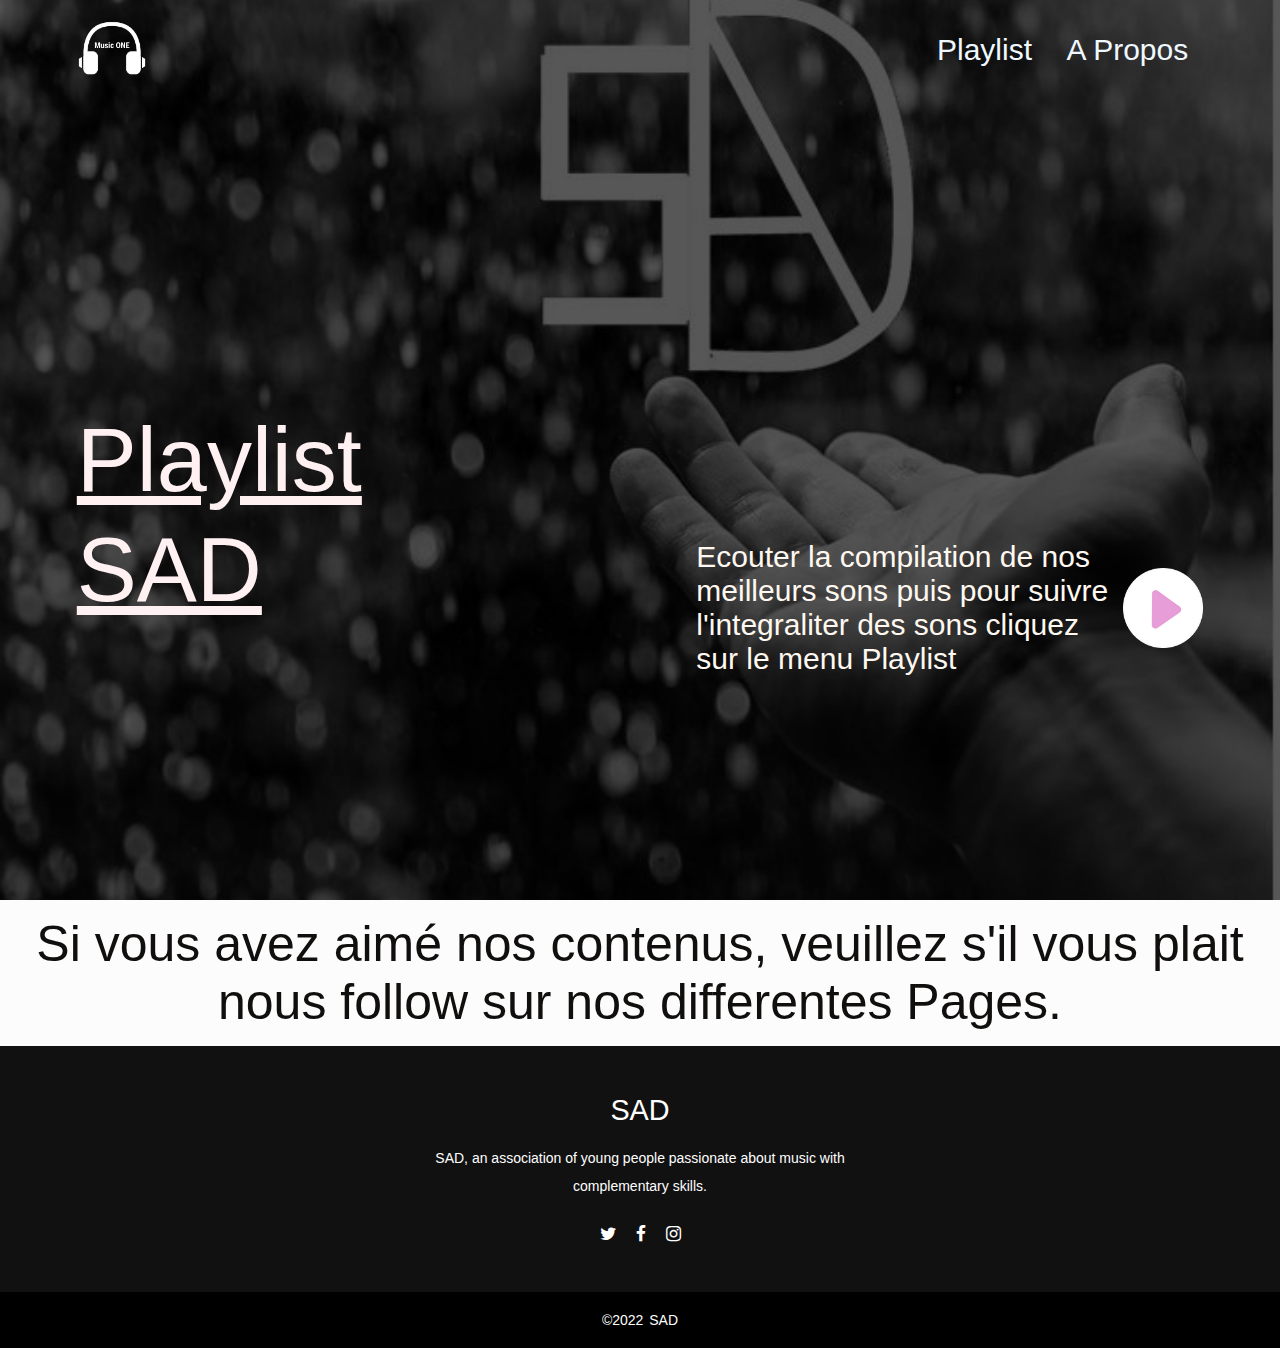
<file: index.html>
<html>
    <head>
        <title>Akpr_zen</title>
        <link rel="stylesheet" href="style.css">
        <link rel="stylesheet" href="https://cdnjs.cloudflare.com/ajax/libs/font-awesome/4.7.0/css/font-awesome.css">
    </head>
    <body>
        <div class="ArrierePlan">
            <div class="navbar">
                <img src="media/logo.png" class="logo">
                <ul>
                    <li><a href="root/index1.html">Playlist</a></li>
                    <li><a href="root/index2.html">A Propos</a></li>
                </ul>
            </div>
            <div class="contenu">
                <div class="col-gauche">
                    <a href="root/index1.html">Playlist </br>SAD</a>
                </div>
                <div class="col-droite">
                    <p>Ecouter la compilation de nos </br>  meilleurs sons puis pour suivre</br>  l'integraliter des sons cliquez</br> sur le menu Playlist</p>
                    <img src="media/play.png" id="btnplay">
                </div>
            </div>
        </div>
        <audio id="MaMusic">
            <source src="media/bestcompilation.mp3" type="audio/mp3">
        </audio>
        <div class="follow">
            <P>Si vous avez aimé nos contenus, veuillez s'il vous plait nous follow sur nos differentes Pages.</P>
        </div>

<script>
    var MaMusic = document.getElementById("MaMusic")
    var btnplay = document.getElementById("btnplay")

    btnplay.onclick = function(){
        if(MaMusic.paused){
            MaMusic.play();
            btnplay.src = "media/pause.png"
        }else{
            MaMusic.pause();
            btnplay.src = "media/play.png"
        }
    }
</script>  

    </body>
    <footer>
        <div class="footer-content">
            <h3>SAD</h3>
            <P>SAD, an association of young people passionate about music with complementary skills.</P>
            <div class="socials">
                <li><a href="http://twitter.com/JumpTech12"><i class="fa fa-twitter"></i></a></li>
                <li><a href="http://www.facebook.com/profile.php?id=100083100401569"><i class="fa fa-facebook"></i></a></li>
                <li><a href="https://www.instagram.com/sadcam_237/"><i class="fa fa-instagram"></i></a></li>
            </div>
        </div>
        <div class="footer-bottom">
            <p>&copy;2022 SAD</p>
        </div>
    </footer>
</html>
</file>
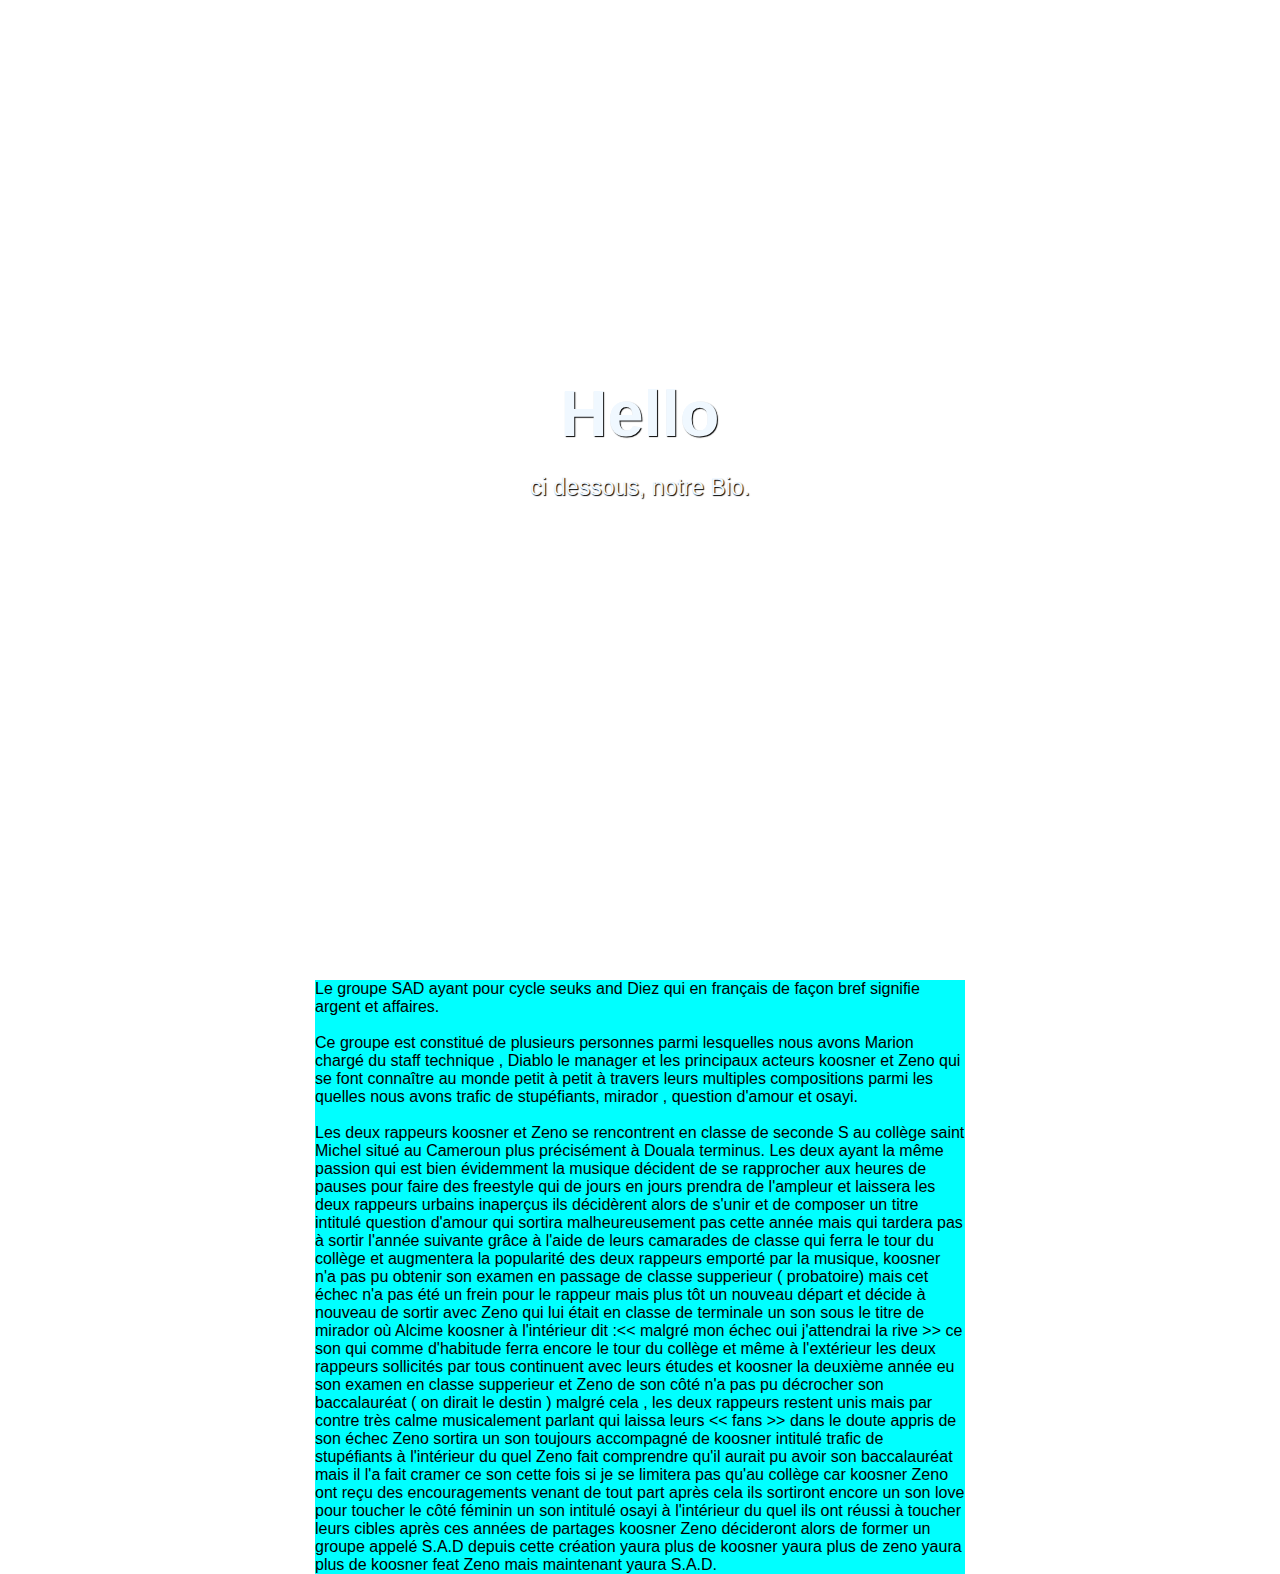
<file: root/index2.html>
<!DOCTYPE html>
<html>
    <head>
        <title>Bio</title>
        <link rel="stylesheet" href="style2.css">
    </head>

    <body>
        <header>
            <div class="back">
                <div class="content">
                    <h1>Hello</h1>
                    <p class="subtitle">ci dessous, notre Bio.</p>
                </div>
            </div>
        </header>

        <main>
            <p>
                Le groupe SAD ayant pour cycle seuks and Diez qui en français de façon bref signifie argent et affaires.</br></br>
                Ce groupe est constitué de plusieurs personnes parmi lesquelles nous avons Marion chargé du staff technique , Diablo le manager et les principaux acteurs koosner et Zeno qui se font connaître au monde petit à petit à travers leurs multiples compositions parmi les quelles nous avons trafic de stupéfiants, mirador , question d'amour et osayi.</br></br>
                Les deux rappeurs koosner et Zeno se 
                rencontrent en classe de seconde S au collège saint Michel situé au Cameroun plus précisément à Douala terminus. Les deux ayant la même passion qui est bien évidemment la musique décident de se rapprocher aux heures de pauses pour faire des freestyle qui de jours en jours prendra de l'ampleur et laissera les deux rappeurs urbains inaperçus ils décidèrent alors de s'unir et de composer un titre intitulé question d'amour qui sortira malheureusement pas cette année mais qui tardera pas à sortir l'année suivante grâce à l'aide de leurs camarades de classe qui  ferra le tour du collège et augmentera la popularité des deux rappeurs emporté par la musique, koosner n'a pas pu obtenir son examen en passage de classe supperieur ( probatoire) mais cet échec n'a pas été un frein pour le rappeur mais plus tôt un nouveau départ et décide à nouveau de sortir avec Zeno qui lui était en classe de terminale un son sous le titre de mirador où Alcime koosner à l'intérieur dit :<< malgré mon échec oui j'attendrai la rive >> ce son qui comme d'habitude ferra encore le tour du collège et même à l'extérieur les deux rappeurs sollicités par tous continuent avec leurs études et koosner la deuxième année eu son examen en classe supperieur et Zeno de son côté n'a pas pu décrocher son baccalauréat ( on dirait le destin ) malgré cela , les deux rappeurs restent unis mais par contre très calme musicalement parlant qui laissa leurs << fans >> dans le doute appris de son échec Zeno sortira un son toujours accompagné de koosner intitulé trafic de stupéfiants à l'intérieur du quel Zeno fait comprendre qu'il aurait pu avoir son baccalauréat mais il l'a fait cramer ce son cette fois si je se limitera pas qu'au collège car koosner Zeno ont reçu des encouragements venant de tout part après cela ils sortiront encore un son love pour toucher le côté féminin un son intitulé osayi à l'intérieur du quel ils ont réussi à toucher leurs cibles après ces années de partages koosner Zeno décideront alors de former un groupe appelé S.A.D depuis cette création yaura plus de koosner yaura plus de zeno yaura plus de koosner feat Zeno mais maintenant yaura S.A.D.</p>
        </main>

    </body>
</html>
</file>
<file: style.css>
*{
    margin: 0;
    padding: 0;
    box-sizing: border-box;
}
body{
    background: #fcfcfc;
}
footer{
    position: relative;
    bottom: 0;
    left: 0;
    right: 0;
    background: #111;
    height: auto;
    width: 100w;
    font-family: "Open Sans";
    padding-top: 40px;
    color: #fff;
}
.footer-content{
    display: flex;
    align-items: center;
    justify-content: center;
    flex-direction: column;
    text-align: center;
}
.footer-content h3{
    font-size: 1.8rem;
    font-weight: 400;
    text-transform: capitalize;
    line-height: 3rem;
}
.footer-content p {
    max-width: 500px;
    margin: 10px auto;
    line-height: 28px;
    font-size: 14px;
}
.socials {
    list-style: none;
    display: flex;
    align-items: center;
    justify-content: center;
    margin: 1rem 0 3rem 0;
}
.socials li {
    margin: 0 10px;
}
.socials a {
    text-decoration: none;
    color: #fff;
}
.socials a i {
    font-size: 1.1rem;
    transition: color .4s ease;
}
.socials a:hover i{
    color: aqua;
}

.footer-bottom{
    background: #000;
    width: 100vw;
    padding: 20px 0;
    text-align: center;
}
.footer-bottom p{
    font-size: 14px;
    word-spacing: 2px;
    text-transform: capitalize;
}
*{
    margin: 0;
    padding: 0;
    font-family: sans-serif;
}
.ArrierePlan{
    height: 100vh;
    width: 100%;
    background-image: url("media/fond2.jpeg");
    background-size: cover;
    background-repeat: no-repeat;
    background-position: center;

}
.navbar{
    width: 88%;
    margin: auto;
    padding: 15px 0;
    display: flex;
    align-items: center;
    justify-content: space-between;
}
.logo{
    width: 70px;
    cursor: pointer;
}
.navbar ul li{
    list-style: none;
    display: inline-block;
    margin: 0 15px; 
}
.navbar ul li a{
    text-decoration: none;
    color: aliceblue;
    font-size: 15px;
    font-size: 30px;
}
.contenu{
    width: 100%;
    position: absolute;
    top: 45%;
}
.col-gauche{
    margin-left: 6% ;
}
.col-gauche a{
    font-size: 90px;
    color: rgb(255, 240, 241);
    line-height: 110px;
    float: left;
}
.col-droite{
    float: right;
    margin: 6%;
    margin-top: 120px;
    display: flex;
    align-items: center;
}
.col-droite p{
    font-size: 18px;
    color: rgb(255, 248, 240);
    font-weight: 500;
    margin: 15px;
    font-size: 30px;
}
#btnplay{
    width: 80;
    cursor: pointer;
}
.follow{
    font-size: 18px;
    color: rgb(17, 15, 14);
    font-weight: 500;
    margin: 15px;
}
.follow p {
    text-align: center;
    font-size: 50px;
}
</file>
<file: root/style2.css>
body, html, header, h1{
    margin: 0px;
    padding: 0px;
}
body {
    font-family: helvetica;
}
body, html, header{
    width: 100%;
    height: 100%;
}
header {
    background-image: url("https://complex-res.cloudinary.com/images/c_crop,h_450,w_588,x_47,y_36/f_auto,fl_lossy,q_auto,w_1200/ywvfiwehv9d2xrzymkzz/no-wyld-2016");
    background-size: cover;
    background-repeat: no-repeat;
    background-position: center;
    color: aliceblue;
}
.back{
    display: table;
    width: 100%;
    height: 100%;
}
.content{
    display: table-cell;
    text-align: center;
    vertical-align: middle;
    text-shadow: 1px 1px 1px black;
}
h1{
    font-size: 65px;
}
.subtitle{
    font-size: 23px;
}
main {
    max-width: 650px;
    margin: 80px auto;
    background-color: aqua;
}
</file>
